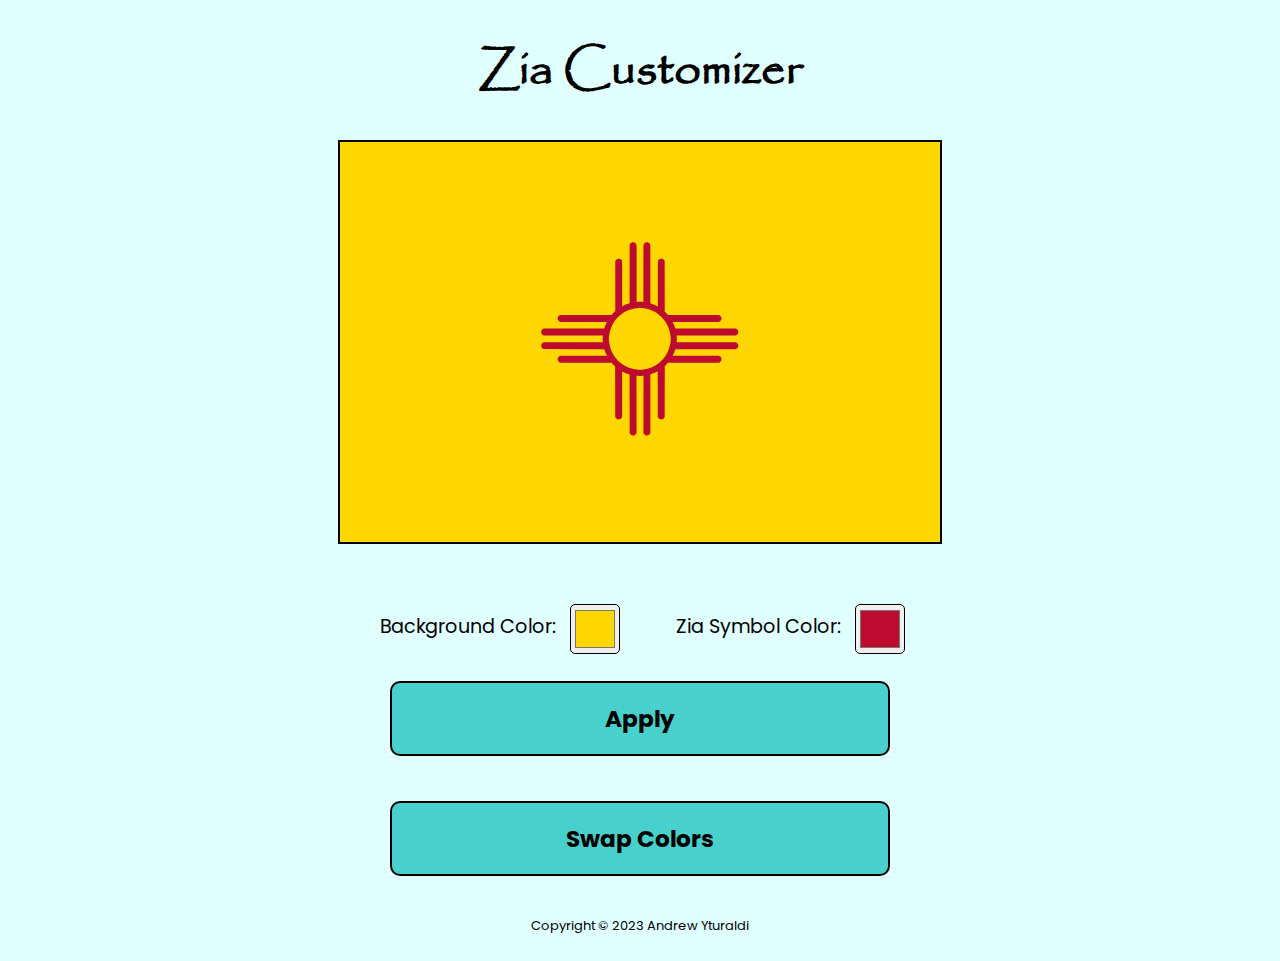
<file: index.html>
<!DOCTYPE html>
  <html lang="en">
    <head>
      <title>Zia Customizer</title>
      <meta charset="UTF-8">
      <meta name="viewport" content="width=620">
      <link href='https://fonts.googleapis.com/css?family=Texturina' rel='stylesheet'>
      <link href='https://fonts.googleapis.com/css?family=Poppins' rel='stylesheet'>
      <link rel="stylesheet" href="styles.css"/>
      <link rel="icon" href="zia_favicon.png">
    </head>  
    <body>
      <div id="wrapper">
        <header>
          <h1>Zia Customizer</h1>
        </header> 
        <div class="zia-background">
          <!--ZIA SYMBOL SVG-->
          <object  id='zia-color' type="image/svg+xml" data="zia_symbol_image.svg" width="210" height="210"></object>
        </div>
        </div>
        <div id="selections">
            <div id="colors-div">
              <div id="background-color">
                <label for="BackgroundColorField" id="BackgroundColorWords">Background Color:</label>
                <input class="point" type="color" name="background_color" placeholder="Enter a color" id="BackgroundColorField" value="#FFD700">
              </div>
              <div>
                <label for="ZiaColorField" id="ZiaColorWords">Zia Symbol Color:</label> 
                <input class="point" type="color" name="zia_color" placeholder="Enter a color" id="ZiaColorField" value="#BF0A30">
              </div>
            </div>
            <div id="buttons-div">
              <button class="point" id="ColorButton">Apply</button><br><br>
            <button class="point" id="SwapColorsButton">Swap Colors</button>
            </div>
        </div>
        <script>
            let ColorBtn = document.getElementById('ColorButton');
            let ziaBackground = document.querySelector('.zia-background');
            let colorField = document.getElementById('BackgroundColorField');
            let contentZia = document.getElementById('zia-color');
            let ziaColorField = document.getElementById('ZiaColorField');
            let swapColorsBtn = document.getElementById('SwapColorsButton');
            let bool = true;

            function setColors() {
              let svgDoc = contentZia.contentDocument;
              let pathElement = svgDoc.querySelector('path');
              let colorValue = colorField.value.trim();
              let colorValueZia = ziaColorField.value.trim();

              ziaBackground.style.backgroundColor = colorValue; 
              if(pathElement){
                pathElement.style.fill = colorValueZia;
              }
              bool = true;
            }

            ColorBtn.addEventListener('click', setColors);

            swapColorsBtn.addEventListener('click', function() {
              if(bool){
                let svgDoc = contentZia.contentDocument;
                let pathElement = svgDoc.querySelector('path');
                let colorValue = colorField.value.trim();
                let colorValueZia = ziaColorField.value.trim();

                ziaBackground.style.backgroundColor = colorValueZia; 
                if(pathElement){
                  pathElement.style.fill = colorValue;
                }
                bool = false;
              }
              else {
                setColors();
                bool = true;
              }
            })
        </script>
        <footer>Copyright &copy; 2023 Andrew Yturaldi</footer>
      </div>
  </body>
</html>
</file>
<file: styles.css>
* {
    font-family: Poppins, Arial, Helvetica;
    color: #000;
 }
 
 body {
     background-color: lightcyan;
     margin-left: 0;
     margin-right: 0;
 }
 
 #wrapper {
     display: block;
     width: 620px;
     margin: auto;
 }
 
 h1 {
     text-align: center;
     font-family: 'myPapyrus', papyrus, Texturina, Georgia;
     font-style: bold;
     font-size: 300%;
 }
 
 .zia-background {
     width: 600px;
     height: 400px;
     margin: auto;
     background-color: #FFD700;
     border: 2px solid black;
     position: relative;
 }
 
 #zia-color {
    position: absolute; 
    top: 23%;
    left: 32.5%;
 }
 
 #ColorButton, #SwapColorsButton {
     width: 500px;
     height: 75px;
     font-size: 145%;
     font-weight: bold;
     background-color: mediumturquoise;
     border: 2px solid #000;
     border-radius: 10px;
     margin-left: auto;
     margin-right: auto;
     margin-top: 20px;
 }
 
 #ColorButton:active, #SwapColorsButton:active {
     background-color: orange;
 }
 
 #selections {
     text-align: center;
     margin-top: 45px;
     width: 100%;
 }
 
 #selections input {
     position: relative;
     top: 15px;
     width: 50px;
     height: 50px;
     margin-right: 5px;
     border-radius: 5px;
 }
 
 
 #selections label {
     font-size: 120%;
     margin-right: 10px;
     margin-left: 10px;
 }
 
 #colors-div {
     width: 540px;
     margin-bottom: 20px;
     margin-left: auto;
     margin-right:auto;
     display: flex;
     flex-direction: row;
     justify-content: space-between;
 }
 
 footer {
     font-size: small;
     margin-top: 40px;
     margin-bottom: 25px;
     text-align: center;
 }
 
 @media screen and (max-width: 718px) {
     .zia-background {
         transform: scale(0.9);
     }
 
     h1 {
         font-size: 350%;
         margin-bottom: 5px;
     }
 }
 
 @media screen and (max-width: 600px) {
     #SwapColorsButton, #ColorButton {
         height: 90px;
         font-size: 200%;
     }
 
     #selections label {
         font-size: 200%;
     }
 
     #selections input {
         width: 75px;
         height: 75px;
     }
 
     #colors-div {
         flex-direction: column;
     }
 
     #background-color {
         margin-bottom: 30px;
     }
 
     footer {
         margin-top: 80px;
         font-size: medium;
     }
 }
 
 @font-face {
     font-family: 'myPapyrus';
     src: url('papyrus.ttf')  format('truetype'); /* Safari, Android, iOS */
 }
</file>
